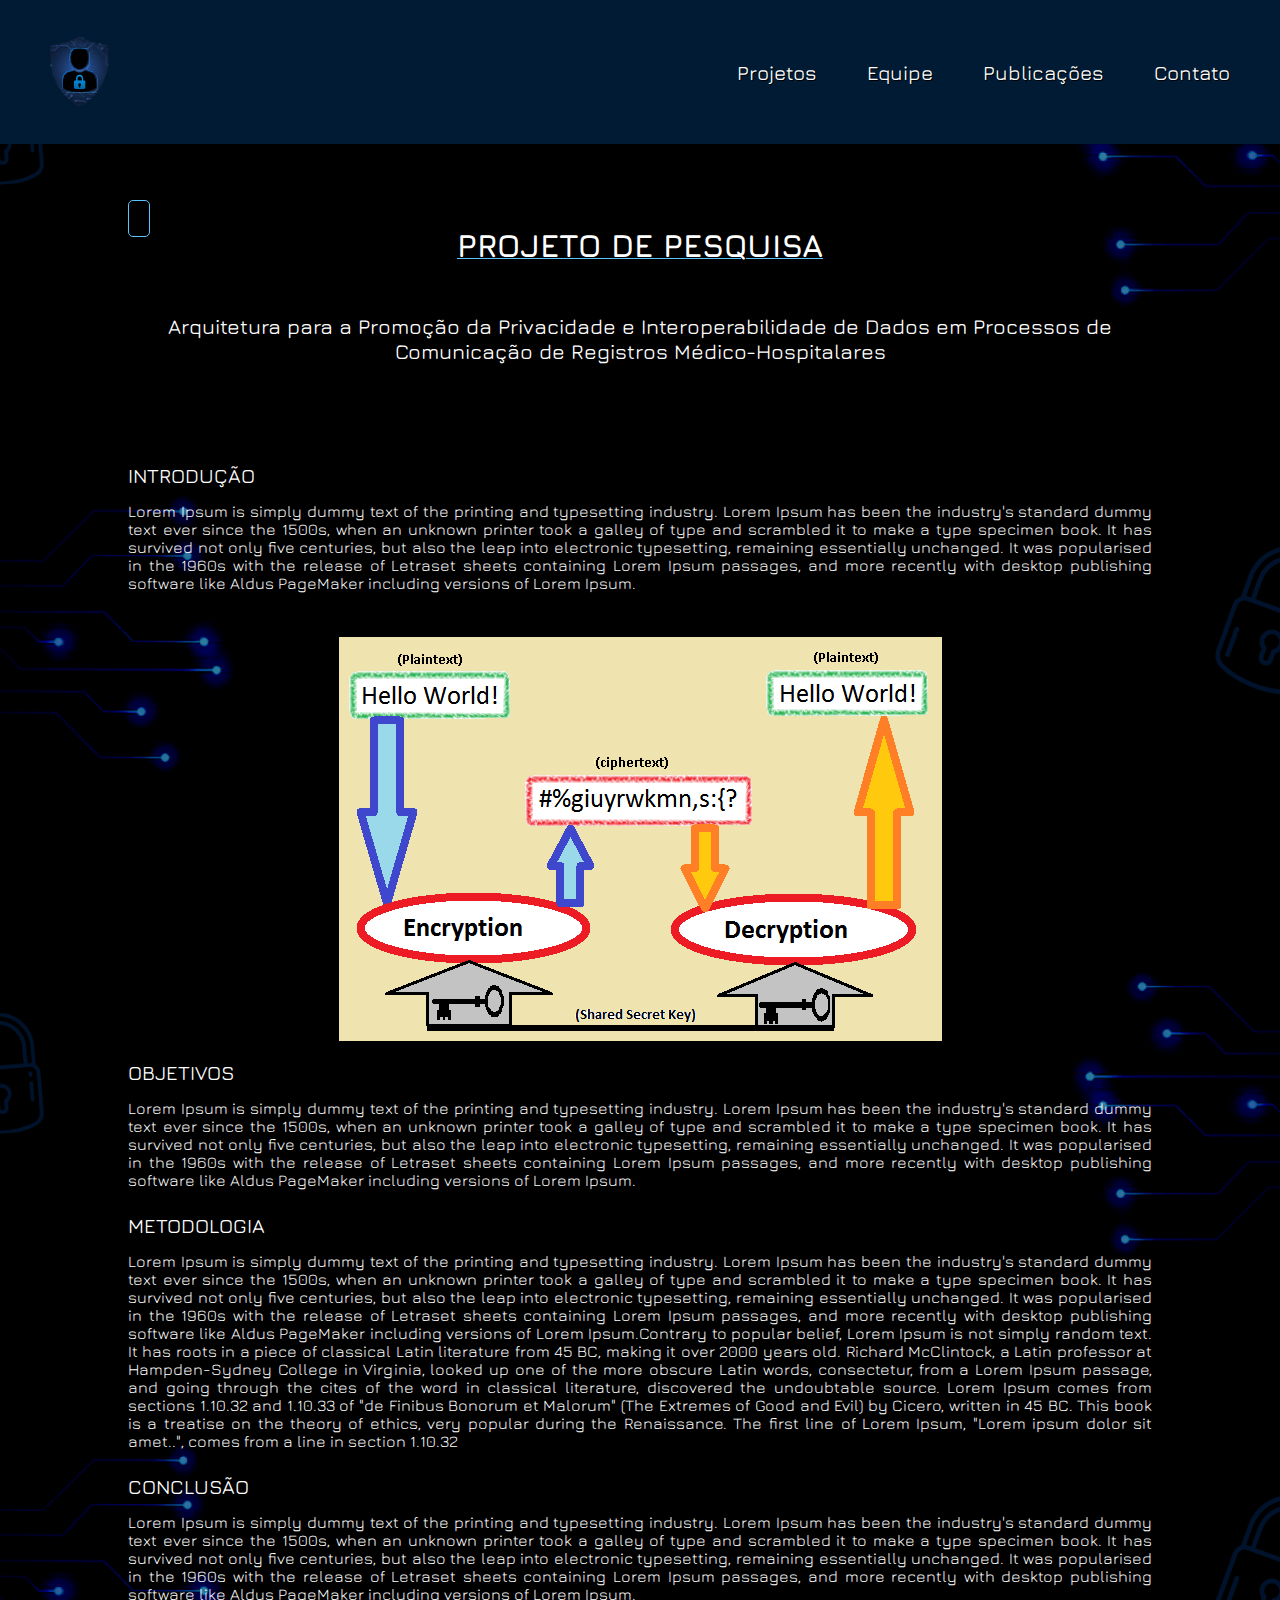
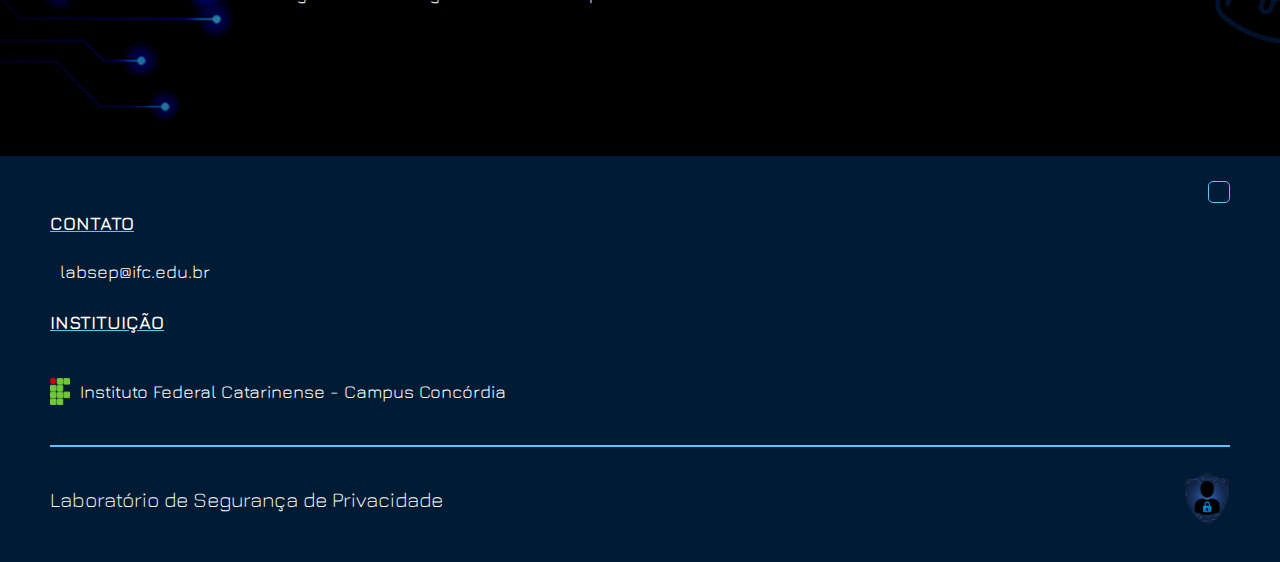
<file: projeto1.html>
<!DOCTYPE html>
<html lang="pt-BR">
<head>
    <meta charset="UTF-8">
    <meta http-equiv="X-UA-Compatible" content="IE=edge">
    <meta name="viewport" content="width=device-width, initial-scale=1.0">
    <link rel="icon" type="image/x-icon" href="/img/logoicon.ico">
    <link rel="stylesheet" href="style/projeto1.css">
    <script src="script/projeto1.js" defer></script>
    <link rel="stylesheet" href="https://cdnjs.cloudflare.com/ajax/libs/font-awesome/6.2.1/css/all.min.css" integrity="sha512-MV7K8+y+gLIBoVD59lQIYicR65iaqukzvf/nwasF0nqhPay5w/9lJmVM2hMDcnK1OnMGCdVK+iQrJ7lzPJQd1w==" crossorigin="anonymous" referrerpolicy="no-referrer" />

    <title>LABSEP</title>
</head>
<body>
    <div id="sidebar-menu" class="closed">
        <i class="fa-solid fa-xmark close-sidebar"></i>
        <div class="sidebar-items">
            <div class="sidebar-pages">
                <div class="item sidebar-projetos">
                    <a class="link" href="">Projetos</a>
                    <i class="fa-solid fa-clipboard-list"></i>
                </div>
                <div class="item sidebar-publicações">
                    <a class="link" href="">Publicações</a>
                    <i class="fa-solid fa-book"></i>
                </div>
                <div class="item sidebar-equipe">
                    <a class="link" href="">Equipe</a>
                    <i class="fa-solid fa-users"></i>
                </div>
                <div class="item sidebar-contato">
                    <a class="link" href="#footer">Contato</a>
                    <i class="fa-solid fa-message"></i>
                </div>
            </div>
            <img src="img/logo.svg" class="logo" alt="">
        </div>
    </div>
    <header class="">
        <img class="logo" src="img/logo.svg" alt="">
        <i class="fa-solid fa-bars open-sidebar"></i>
        <nav>
            <a href=""><li>Projetos</li></a>
            <a href=""><li>Equipe</li></a>
            <a href=""><li>Publicações</li></a>
            <a href="#footer"><li>Contato</li></a>
        </nav>
    </header>
    <main>
        <a id="button-top" href="index.html"><i class="fa-solid fa-arrow-left"></i></a>
        <h1 class="title">PROJETO DE PESQUISA</h1>
        <h6 class="subtitle">Arquitetura para a Promoção da Privacidade e Interoperabilidade de Dados em Processos de Comunicação de Registros Médico-Hospitalares</h6>
        <section class="content">
            <div>
                <h3 class="sub-subtitle">INTRODUÇÃO</h3>
                <p class="paragraph">Lorem Ipsum is simply dummy text of the printing and typesetting industry. Lorem Ipsum has been the industry's standard dummy text ever since the 1500s, when an unknown printer took a galley of type and scrambled it to make a type specimen book. It has survived not only five centuries, but also the leap into electronic typesetting, remaining essentially unchanged. It was popularised in the 1960s with the release of Letraset sheets containing Lorem Ipsum passages, and more recently with desktop publishing software like Aldus PageMaker including versions of Lorem Ipsum.</p>
            </div>
            <img src="img/img-projeto1.png" alt="">
            <div>
                <h3 class="sub-subtitle">OBJETIVOS</h3>
                <p class="paragraph">Lorem Ipsum is simply dummy text of the printing and typesetting industry. Lorem Ipsum has been the industry's standard dummy text ever since the 1500s, when an unknown printer took a galley of type and scrambled it to make a type specimen book. It has survived not only five centuries, but also the leap into electronic typesetting, remaining essentially unchanged. It was popularised in the 1960s with the release of Letraset sheets containing Lorem Ipsum passages, and more recently with desktop publishing software like Aldus PageMaker including versions of Lorem Ipsum.</p>
            </div>
            <div>
                <h3 class="sub-subtitle">METODOLOGIA</h3>
                <p class="paragraph">Lorem Ipsum is simply dummy text of the printing and typesetting industry. Lorem Ipsum has been the industry's standard dummy text ever since the 1500s, when an unknown printer took a galley of type and scrambled it to make a type specimen book. It has survived not only five centuries, but also the leap into electronic typesetting, remaining essentially unchanged. It was popularised in the 1960s with the release of Letraset sheets containing Lorem Ipsum passages, and more recently with desktop publishing software like Aldus PageMaker including versions of Lorem Ipsum.Contrary to popular belief, Lorem Ipsum is not simply random text. It has roots in a piece of classical Latin literature from 45 BC, making it over 2000 years old. Richard McClintock, a Latin professor at Hampden-Sydney College in Virginia, looked up one of the more obscure Latin words, consectetur, from a Lorem Ipsum passage, and going through the cites of the word in classical literature, discovered the undoubtable source. Lorem Ipsum comes from sections 1.10.32 and 1.10.33 of "de Finibus Bonorum et Malorum" (The Extremes of Good and Evil) by Cicero, written in 45 BC. This book is a treatise on the theory of ethics, very popular during the Renaissance. The first line of Lorem Ipsum, "Lorem ipsum dolor sit amet..", comes from a line in section 1.10.32</p>
            </div>
            <div>
                <h3 class="sub-subtitle">CONCLUSÃO</h3>
            <p class="paragraph">Lorem Ipsum is simply dummy text of the printing and typesetting industry. Lorem Ipsum has been the industry's standard dummy text ever since the 1500s, when an unknown printer took a galley of type and scrambled it to make a type specimen book. It has survived not only five centuries, but also the leap into electronic typesetting, remaining essentially unchanged. It was popularised in the 1960s with the release of Letraset sheets containing Lorem Ipsum passages, and more recently with desktop publishing software like Aldus PageMaker including versions of Lorem Ipsum.</p>
            </div>
        </section>
    </main>
    <footer id="footer">
        <a id="button-top" href="#"><i class="fa-solid fa-arrow-up"></i></a>
        <div id="footer-conteudo">
            <div id="informacoes">
                <div id="contato">
                    <h3 class="subtitle-footer">CONTATO</h3>
                    <div>
                        <i class="fa-solid fa-envelopes-bulk""></i>
                        <a href="">labsep@ifc.edu.br</a>
                    </div>
                </div>
                <div id="instituicao">
                    <h3 class="subtitle-footer">INSTITUIÇÃO</h3>
                    <div>
                        <img src="img/logo ifc.svg" alt="">
                        <a href="https://concordia.ifc.edu.br/">Instituto Federal Catarinense - Campus Concórdia</a>
                    </div>
                </div>
            </div>
        </div>
        <div id="line"></div>
        <div id="lab">
            <h3>Laboratório de Segurança de Privacidade</h3>
            <img class="logo" src="img/logo.svg" alt="">
        </div>
    </footer>
</body>
</html>
</file>
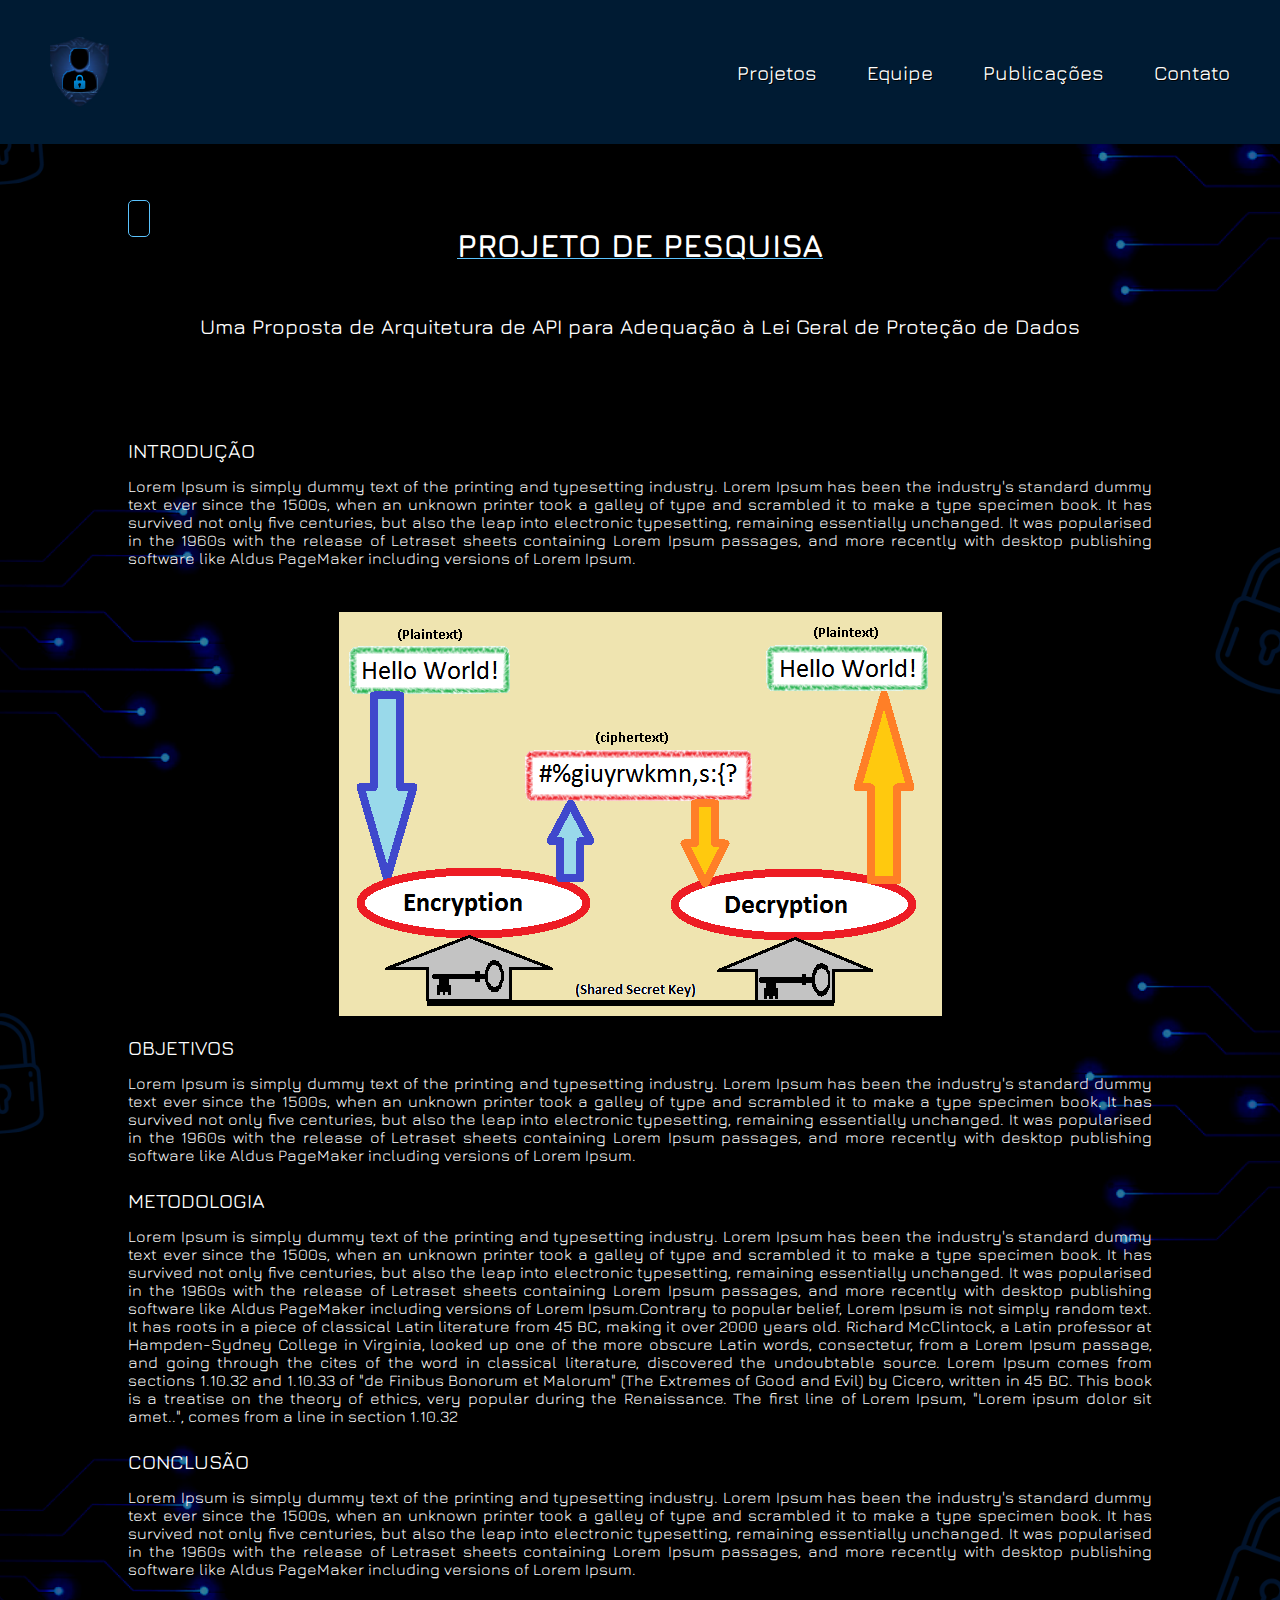
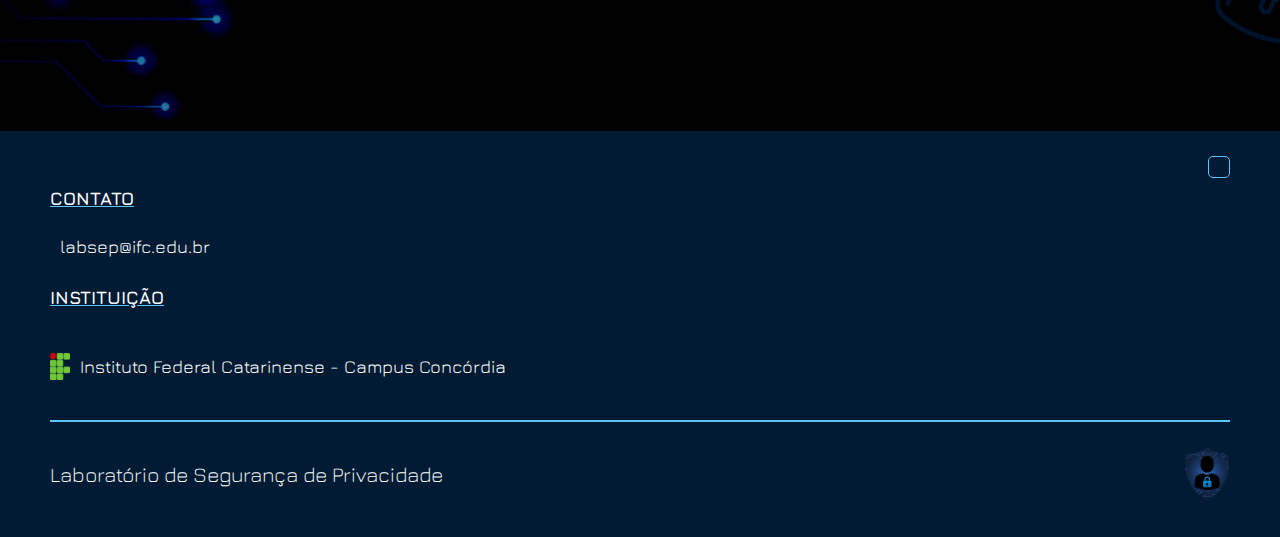
<file: projeto2.html>
<!DOCTYPE html>
<html lang="pt-BR">
<head>
    <meta charset="UTF-8">
    <meta http-equiv="X-UA-Compatible" content="IE=edge">
    <meta name="viewport" content="width=device-width, initial-scale=1.0">
    <link rel="icon" type="image/x-icon" href="/img/logoicon.ico">
    <link rel="stylesheet" href="style/projeto2.css">
    <script src="script/projeto1.js" defer></script>
    <link rel="stylesheet" href="https://cdnjs.cloudflare.com/ajax/libs/font-awesome/6.2.1/css/all.min.css" integrity="sha512-MV7K8+y+gLIBoVD59lQIYicR65iaqukzvf/nwasF0nqhPay5w/9lJmVM2hMDcnK1OnMGCdVK+iQrJ7lzPJQd1w==" crossorigin="anonymous" referrerpolicy="no-referrer" />

    <title>LABSEP</title>
</head>
<body>
    <div id="sidebar-menu" class="closed">
        <i class="fa-solid fa-xmark close-sidebar"></i>
        <div class="sidebar-items">
            <div class="sidebar-pages">
                <div class="item sidebar-projetos">
                    <a class="link" href="">Projetos</a>
                    <i class="fa-solid fa-clipboard-list"></i>
                </div>
                <div class="item sidebar-publicações">
                    <a class="link" href="">Publicações</a>
                    <i class="fa-solid fa-book"></i>
                </div>
                <div class="item sidebar-equipe">
                    <a class="link" href="">Equipe</a>
                    <i class="fa-solid fa-users"></i>
                </div>
                <div class="item sidebar-contato">
                    <a class="link" href="#footer">Contato</a>
                    <i class="fa-solid fa-message"></i>
                </div>
            </div>
            <img src="img/logo.svg" class="logo" alt="">
        </div>
    </div>
    <header class="">
        <img class="logo" src="img/logo.svg" alt="">
        <i class="fa-solid fa-bars open-sidebar"></i>
        <nav>
            <a href=""><li>Projetos</li></a>
            <a href=""><li>Equipe</li></a>
            <a href=""><li>Publicações</li></a>
            <a href="#footer"><li>Contato</li></a>
        </nav>
    </header>
    <main>
        <a id="button-top" href="index.html"><i class="fa-solid fa-arrow-left"></i></a>
        <h1 class="title">PROJETO DE PESQUISA</h1>
        <h6 class="subtitle">Uma Proposta de Arquitetura de API para
            Adequação à Lei Geral de Proteção de Dados</h6>
        <section class="content">
            <div>
                <h3 class="sub-subtitle">INTRODUÇÃO</h3>
                <p class="paragraph">Lorem Ipsum is simply dummy text of the printing and typesetting industry. Lorem Ipsum has been the industry's standard dummy text ever since the 1500s, when an unknown printer took a galley of type and scrambled it to make a type specimen book. It has survived not only five centuries, but also the leap into electronic typesetting, remaining essentially unchanged. It was popularised in the 1960s with the release of Letraset sheets containing Lorem Ipsum passages, and more recently with desktop publishing software like Aldus PageMaker including versions of Lorem Ipsum.</p>
            </div>
            <img src="img/img-projeto1.png" alt="">
            <div>
                <h3 class="sub-subtitle">OBJETIVOS</h3>
                <p class="paragraph">Lorem Ipsum is simply dummy text of the printing and typesetting industry. Lorem Ipsum has been the industry's standard dummy text ever since the 1500s, when an unknown printer took a galley of type and scrambled it to make a type specimen book. It has survived not only five centuries, but also the leap into electronic typesetting, remaining essentially unchanged. It was popularised in the 1960s with the release of Letraset sheets containing Lorem Ipsum passages, and more recently with desktop publishing software like Aldus PageMaker including versions of Lorem Ipsum.</p>
            </div>
            <div>
                <h3 class="sub-subtitle">METODOLOGIA</h3>
                <p class="paragraph">Lorem Ipsum is simply dummy text of the printing and typesetting industry. Lorem Ipsum has been the industry's standard dummy text ever since the 1500s, when an unknown printer took a galley of type and scrambled it to make a type specimen book. It has survived not only five centuries, but also the leap into electronic typesetting, remaining essentially unchanged. It was popularised in the 1960s with the release of Letraset sheets containing Lorem Ipsum passages, and more recently with desktop publishing software like Aldus PageMaker including versions of Lorem Ipsum.Contrary to popular belief, Lorem Ipsum is not simply random text. It has roots in a piece of classical Latin literature from 45 BC, making it over 2000 years old. Richard McClintock, a Latin professor at Hampden-Sydney College in Virginia, looked up one of the more obscure Latin words, consectetur, from a Lorem Ipsum passage, and going through the cites of the word in classical literature, discovered the undoubtable source. Lorem Ipsum comes from sections 1.10.32 and 1.10.33 of "de Finibus Bonorum et Malorum" (The Extremes of Good and Evil) by Cicero, written in 45 BC. This book is a treatise on the theory of ethics, very popular during the Renaissance. The first line of Lorem Ipsum, "Lorem ipsum dolor sit amet..", comes from a line in section 1.10.32</p>
            </div>
            <div>
                <h3 class="sub-subtitle">CONCLUSÃO</h3>
            <p class="paragraph">Lorem Ipsum is simply dummy text of the printing and typesetting industry. Lorem Ipsum has been the industry's standard dummy text ever since the 1500s, when an unknown printer took a galley of type and scrambled it to make a type specimen book. It has survived not only five centuries, but also the leap into electronic typesetting, remaining essentially unchanged. It was popularised in the 1960s with the release of Letraset sheets containing Lorem Ipsum passages, and more recently with desktop publishing software like Aldus PageMaker including versions of Lorem Ipsum.</p>
            </div>
        </section>
    </main>
    <footer id="footer">
        <a id="button-top" href="#"><i class="fa-solid fa-arrow-up"></i></a>
        <div id="footer-conteudo">
            <div id="informacoes">
                <div id="contato">
                    <h3 class="subtitle-footer">CONTATO</h3>
                    <div>
                        <i class="fa-solid fa-envelopes-bulk""></i>
                        <a href="">labsep@ifc.edu.br</a>
                    </div>
                </div>
                <div id="instituicao">
                    <h3 class="subtitle-footer">INSTITUIÇÃO</h3>
                    <div>
                        <img src="img/logo ifc.svg" alt="">
                        <a href="https://concordia.ifc.edu.br/">Instituto Federal Catarinense - Campus Concórdia</a>
                    </div>
                </div>
            </div>
        </div>
        <div id="line"></div>
        <div id="lab">
            <h3>Laboratório de Segurança de Privacidade</h3>
            <img class="logo" src="img/logo.svg" alt="">
        </div>
    </footer>
</body>
</html>
</file>
<file: style/projeto1.css>
@import url('https://fonts.googleapis.com/css2?family=Jura:wght@300;400;500;600;700&display=swap');

* {
    margin: 0;
    padding: 0;
    box-sizing: border-box;
    font-family: 'Jura', sans-serif;
}

html, body {
    background-color: black;
    background-image: url(../img/fundo.png);
    background-size: 100%;
    scroll-behavior: smooth;
}

header {
    width: 100%;
    height: 16vh;
    background-color: #001B33;
    display: flex;
    justify-content: space-between;
    align-items: center;
    padding-left: 50px;
    position: sticky;
    top: 0;
    z-index: 2;
    transition: .5s;
}

header.active {
	background-color: #001B33;
	box-shadow: 0 3px 1rem rgba(0, 0, 0, 0.1);}


nav {
    display: flex;
}

header .logo {
    position: absolute;
    width: 60px;
    height: 80px;
}

.hidden {
    display: none;
    transition: .5s;
}

nav a {
    text-decoration: none;
    color: white;
    font-size: 20px;
    font-weight: 500;
    margin-right: 50px;
    text-shadow: 1px 1px 0px black;
}

nav a:hover {
    position: relative;
    top: -2px;
    color: rgb(201, 200, 200);
    text-shadow: 4px 4px 0px black;
}

li {
    list-style: none;
}

.logo {
    width: 60px;
    height: 80px;
}

.close-sidebar {
    color: white;
    font-size: 20px;
    position: absolute;
    top: 15px;
    left: 15px;
    cursor: pointer;
}

#sidebar-menu {
    border-left: 1px solid #5BC3FE;
    background-color: #001b33ec;
    right: 0;
    display: flex;
    justify-content: end;
    z-index: 3;
    position: fixed;
    height: 100vh;
    width: 175px;
    padding-right: 20px;
}

.sidebar-items .logo {
    position: absolute;
    bottom: 20px;
    right: 55px;
}

.sidebar-items {
    margin-top: 100px;
    color: white;
    display: flex;
    flex-direction: column;
    justify-content: space-between;
    align-items: center;
}

.item .fa-solid {
    color: white;
    font-size: 16px;
}

.link {
    color: white;
    margin-left: 10px;
    text-align: right;
}

.item {
    align-items: center;
    margin-bottom: 20px;
    display: flex;
    flex-direction: row-reverse;
}

.item:hover {
    transform: scale(1.1);
    transition: .2s;
    text-shadow: 4px 4px 6px black;
    cursor: pointer;
}

#sidebar-menu a {
    text-decoration: none;
}

.closed {
    visibility: hidden;
}

.opened {
    visibility: 1;
}

/* main */

main {
    margin: 10%;
    color: white;
    margin-top: 5%;
}

.title {
    font-size: 2em;
    text-align: center;
    margin-bottom: 50px;
    text-decoration: underline 1px #5BC3FE;
}

.subtitle {
    font-size: 1.3em;
    font-weight: 500;
    margin-bottom: 25px;
    text-align: center;
}

.sub-subtitle {
    font-weight: 500;
    margin-bottom: 15px;
    font-size: 20px;
}

.paragraph {
    text-align: justify;
    margin-bottom: 25px;
}

.content {
    margin-top: 100px;
    display: flex;
    flex-direction: column;
    align-items: center;
}

img {
    margin-top: 20px;
    margin-bottom: 20px;
    max-width: 60%;
}

main #button-top {
    transform: rotate(90)
}

/* Media Queries */

@media screen and (min-width: 716px) {
    .open-sidebar {
        visibility: hidden;
    }
}

@media screen and (max-width: 715px) {
    nav {
        display: none;
    }

    .open-sidebar {
        cursor: pointer;
        z-index: 1;
        position: absolute;
        font-size: 1.5em;
        right: 50px;
        color: white;
    }

    #footer-conteudo {
        flex-direction: column;
    }

    #informacoes {
        width: 100%;
    }

    #informacoes {
        margin-bottom: 50px;
    }

    #lab h3 {
        font-size: 13px;
    }

    .subtitle {
        font-size: 16px;
    }

    .content {
        margin-top: 50px;
    }
}

/* Footer */

footer {
    background-color: #001B33;
    display: flex;
    flex-direction: column;
    color: white;
    padding: 50px;
    padding-top: 25px;
    padding-bottom: 10px;
}

#button-top {
    color: #5BC3FE;
    border: 1px solid #5BC3FE;
    border-radius: 5px;
    font-size: 12px;
    padding: 10px;
    font-weight: bold;
    align-self: flex-end;
}

#button-top:hover {
    background-color: #5BC3FE;
    color: #001B33;
    transition: .5s ease;
}

#lab {
    justify-self: flex-end;
    display: flex;
    justify-content: space-between;
    align-items: center;
    font-size: 18px;
}

#lab .logo {
    width: 45px;
    height: 65px;
}

#lab h3 {
    font-weight:300;
}

#footer-conteudo {
    display: flex;
    margin-bottom: 20px;
    font-size: 10px;
    margin-top: 10px;
}

#informacoes{
    display: flex;
    flex-direction: column;
}

#contato, #instituicao {
    display: flex;
    flex-direction: column;
    font-size: 18px;
}

#contato {
    margin-bottom: 30px;
}

#instituicao img {
    width: 20px;
}

#informacoes a {
    text-decoration: none;
    color: white;
    margin-left: 10px;
}

#contato i {
    color: #5BC3FE;
    font-size: 20px;
}

.subtitle-footer {
    font-weight: bold;
    margin-bottom: 25px;
    text-decoration: underline #5BC3FE;
    font-size: 18px;
}

#instituicao div {
    display: flex;
    align-items: center;
}

#line {
    border: 1px solid #5BC3FE;
    width: 100%;
}
</file>
<file: style/projeto2.css>
@import url('https://fonts.googleapis.com/css2?family=Jura:wght@300;400;500;600;700&display=swap');

* {
    margin: 0;
    padding: 0;
    box-sizing: border-box;
    font-family: 'Jura', sans-serif;
}

html, body {
    background-color: black;
    background-image: url(../img/fundo.png);
    background-size: 100%;
    scroll-behavior: smooth;
}

header {
    width: 100%;
    height: 16vh;
    background-color: #001B33;
    display: flex;
    justify-content: space-between;
    align-items: center;
    padding-left: 50px;
    position: sticky;
    top: 0;
    z-index: 2;
    transition: .5s;
}

header.active {
	background-color: #001B33;
	box-shadow: 0 3px 1rem rgba(0, 0, 0, 0.1);}


nav {
    display: flex;
}

header .logo {
    position: absolute;
    width: 60px;
    height: 80px;
}

.hidden {
    display: none;
    transition: .5s;
}

nav a {
    text-decoration: none;
    color: white;
    font-size: 20px;
    font-weight: 500;
    margin-right: 50px;
    text-shadow: 1px 1px 0px black;
}

nav a:hover {
    position: relative;
    top: -2px;
    color: rgb(201, 200, 200);
    text-shadow: 4px 4px 0px black;
}

li {
    list-style: none;
}

.logo {
    width: 60px;
    height: 80px;
}

.close-sidebar {
    color: white;
    font-size: 20px;
    position: absolute;
    top: 15px;
    left: 15px;
    cursor: pointer;
}

#sidebar-menu {
    border-left: 1px solid #5BC3FE;
    background-color: #001b33ec;
    right: 0;
    display: flex;
    justify-content: end;
    z-index: 3;
    position: fixed;
    height: 100vh;
    width: 175px;
    padding-right: 20px;
}

.sidebar-items .logo {
    position: absolute;
    bottom: 20px;
    right: 55px;
}

.sidebar-items {
    margin-top: 100px;
    color: white;
    display: flex;
    flex-direction: column;
    justify-content: space-between;
    align-items: center;
}

.item .fa-solid {
    color: white;
    font-size: 16px;
}

.link {
    color: white;
    margin-left: 10px;
    text-align: right;
}

.item {
    align-items: center;
    margin-bottom: 20px;
    display: flex;
    flex-direction: row-reverse;
}

.item:hover {
    transform: scale(1.1);
    transition: .2s;
    text-shadow: 4px 4px 6px black;
    cursor: pointer;
}

#sidebar-menu a {
    text-decoration: none;
}

.closed {
    visibility: hidden;
}

.opened {
    visibility: 1;
}

/* main */

main {
    margin: 10%;
    color: white;
    margin-top: 5%;
}

.title {
    font-size: 2em;
    text-align: center;
    margin-bottom: 50px;
    text-decoration: underline 1px #5BC3FE;
}

.subtitle {
    font-size: 1.3em;
    font-weight: 500;
    margin-bottom: 25px;
    text-align: center;
}

.sub-subtitle {
    font-weight: 500;
    margin-bottom: 15px;
    font-size: 20px;
}

.paragraph {
    text-align: justify;
    margin-bottom: 25px;
}

.content {
    margin-top: 100px;
    display: flex;
    flex-direction: column;
    align-items: center;
}

img {
    margin-top: 20px;
    margin-bottom: 20px;
    max-width: 60%;
}

main #button-top {
    transform: rotate(90)
}

/* Media Queries */

@media screen and (min-width: 716px) {
    .open-sidebar {
        visibility: hidden;
    }
}

@media screen and (max-width: 715px) {
    nav {
        display: none;
    }

    .open-sidebar {
        cursor: pointer;
        z-index: 1;
        position: absolute;
        font-size: 1.5em;
        right: 50px;
        color: white;
    }

    #footer-conteudo {
        flex-direction: column;
    }

    #informacoes {
        width: 100%;
    }

    #informacoes {
        margin-bottom: 50px;
    }

    #lab h3 {
        font-size: 13px;
    }

    .subtitle {
        font-size: 16px;
    }

    .content {
        margin-top: 50px;
    }
}

/* Footer */

footer {
    background-color: #001B33;
    display: flex;
    flex-direction: column;
    color: white;
    padding: 50px;
    padding-top: 25px;
    padding-bottom: 10px;
}

#button-top {
    color: #5BC3FE;
    border: 1px solid #5BC3FE;
    border-radius: 5px;
    font-size: 12px;
    padding: 10px;
    font-weight: bold;
    align-self: flex-end;
}

#button-top:hover {
    background-color: #5BC3FE;
    color: #001B33;
    transition: .5s ease;
}

#lab {
    justify-self: flex-end;
    display: flex;
    justify-content: space-between;
    align-items: center;
    font-size: 18px;
}

#lab .logo {
    width: 45px;
    height: 65px;
}

#lab h3 {
    font-weight:300;
}

#footer-conteudo {
    display: flex;
    margin-bottom: 20px;
    font-size: 10px;
    margin-top: 10px;
}

#informacoes{
    display: flex;
    flex-direction: column;
}

#contato, #instituicao {
    display: flex;
    flex-direction: column;
    font-size: 18px;
}

#contato {
    margin-bottom: 30px;
}

#instituicao img {
    width: 20px;
}

#informacoes a {
    text-decoration: none;
    color: white;
    margin-left: 10px;
}

#contato i {
    color: #5BC3FE;
    font-size: 20px;
}

.subtitle-footer {
    font-weight: bold;
    margin-bottom: 25px;
    text-decoration: underline #5BC3FE;
    font-size: 18px;
}

#instituicao div {
    display: flex;
    align-items: center;
}

#line {
    border: 1px solid #5BC3FE;
    width: 100%;
}
</file>
